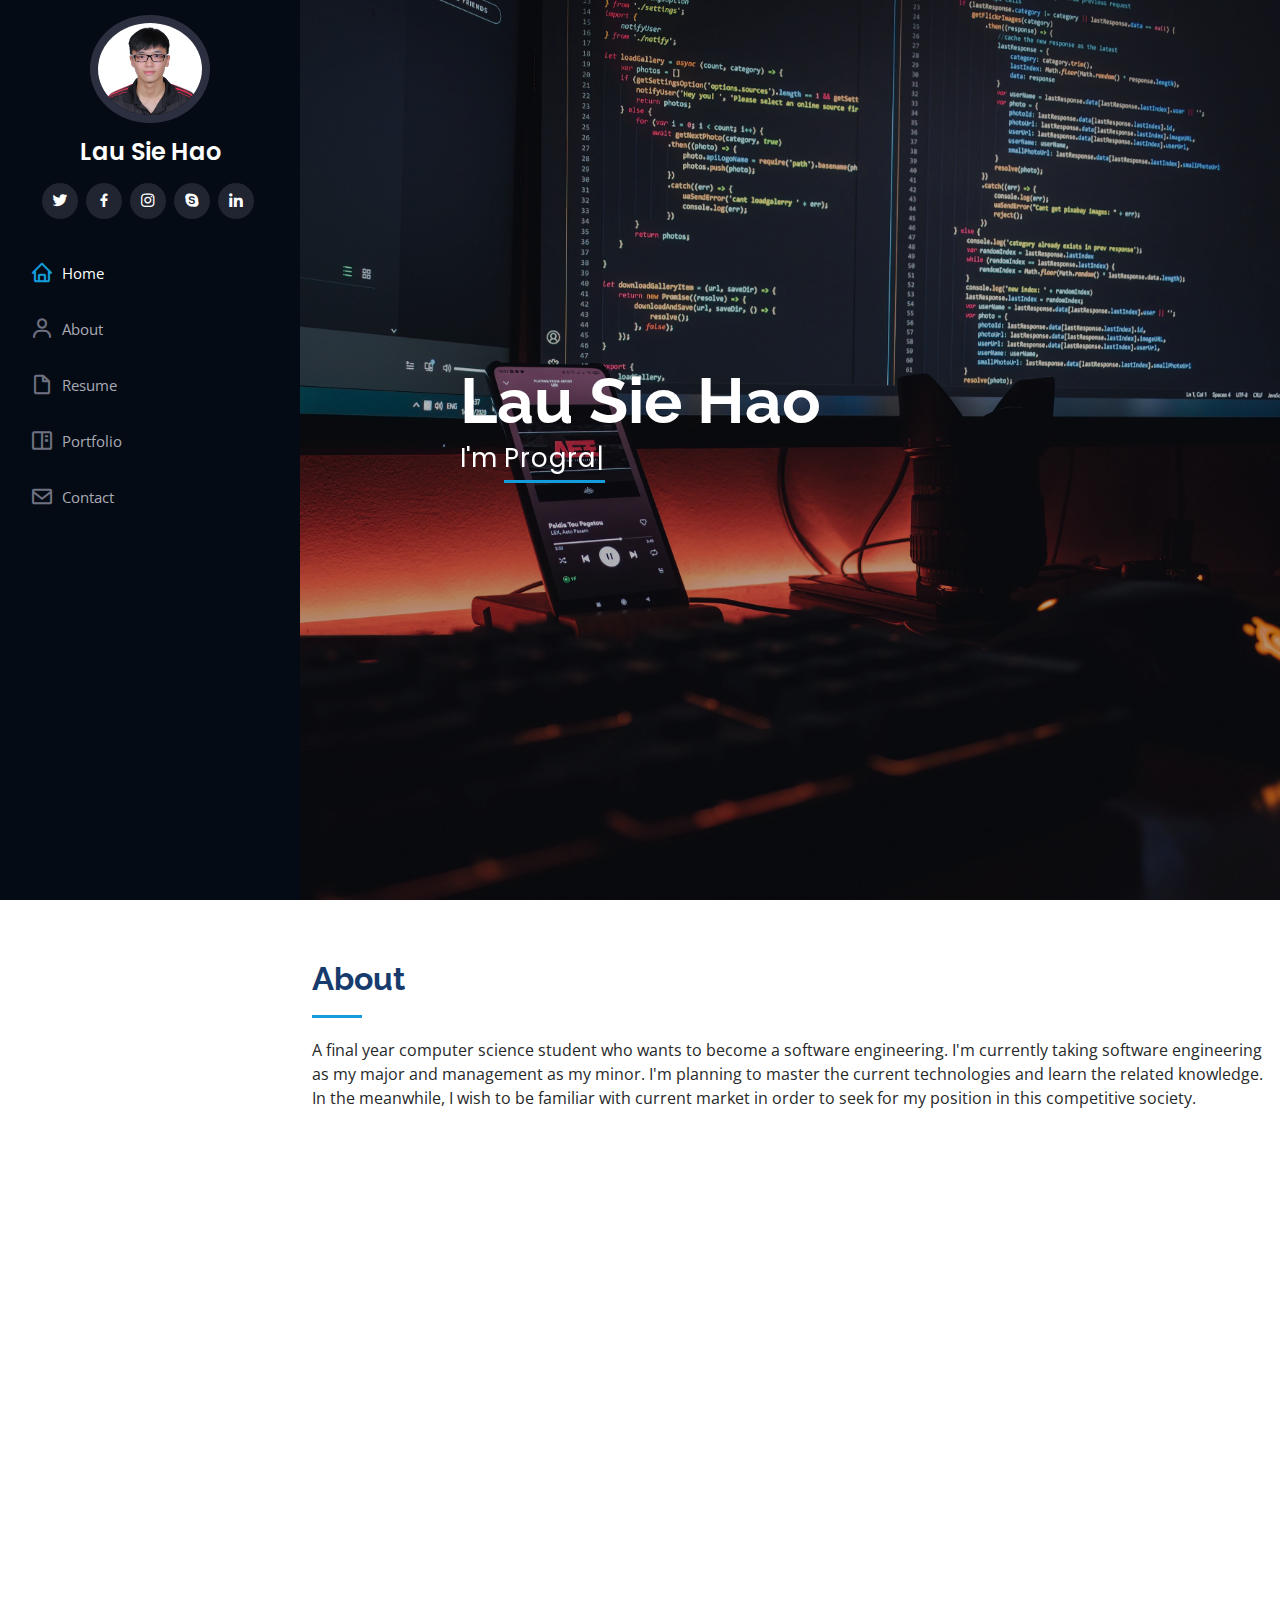
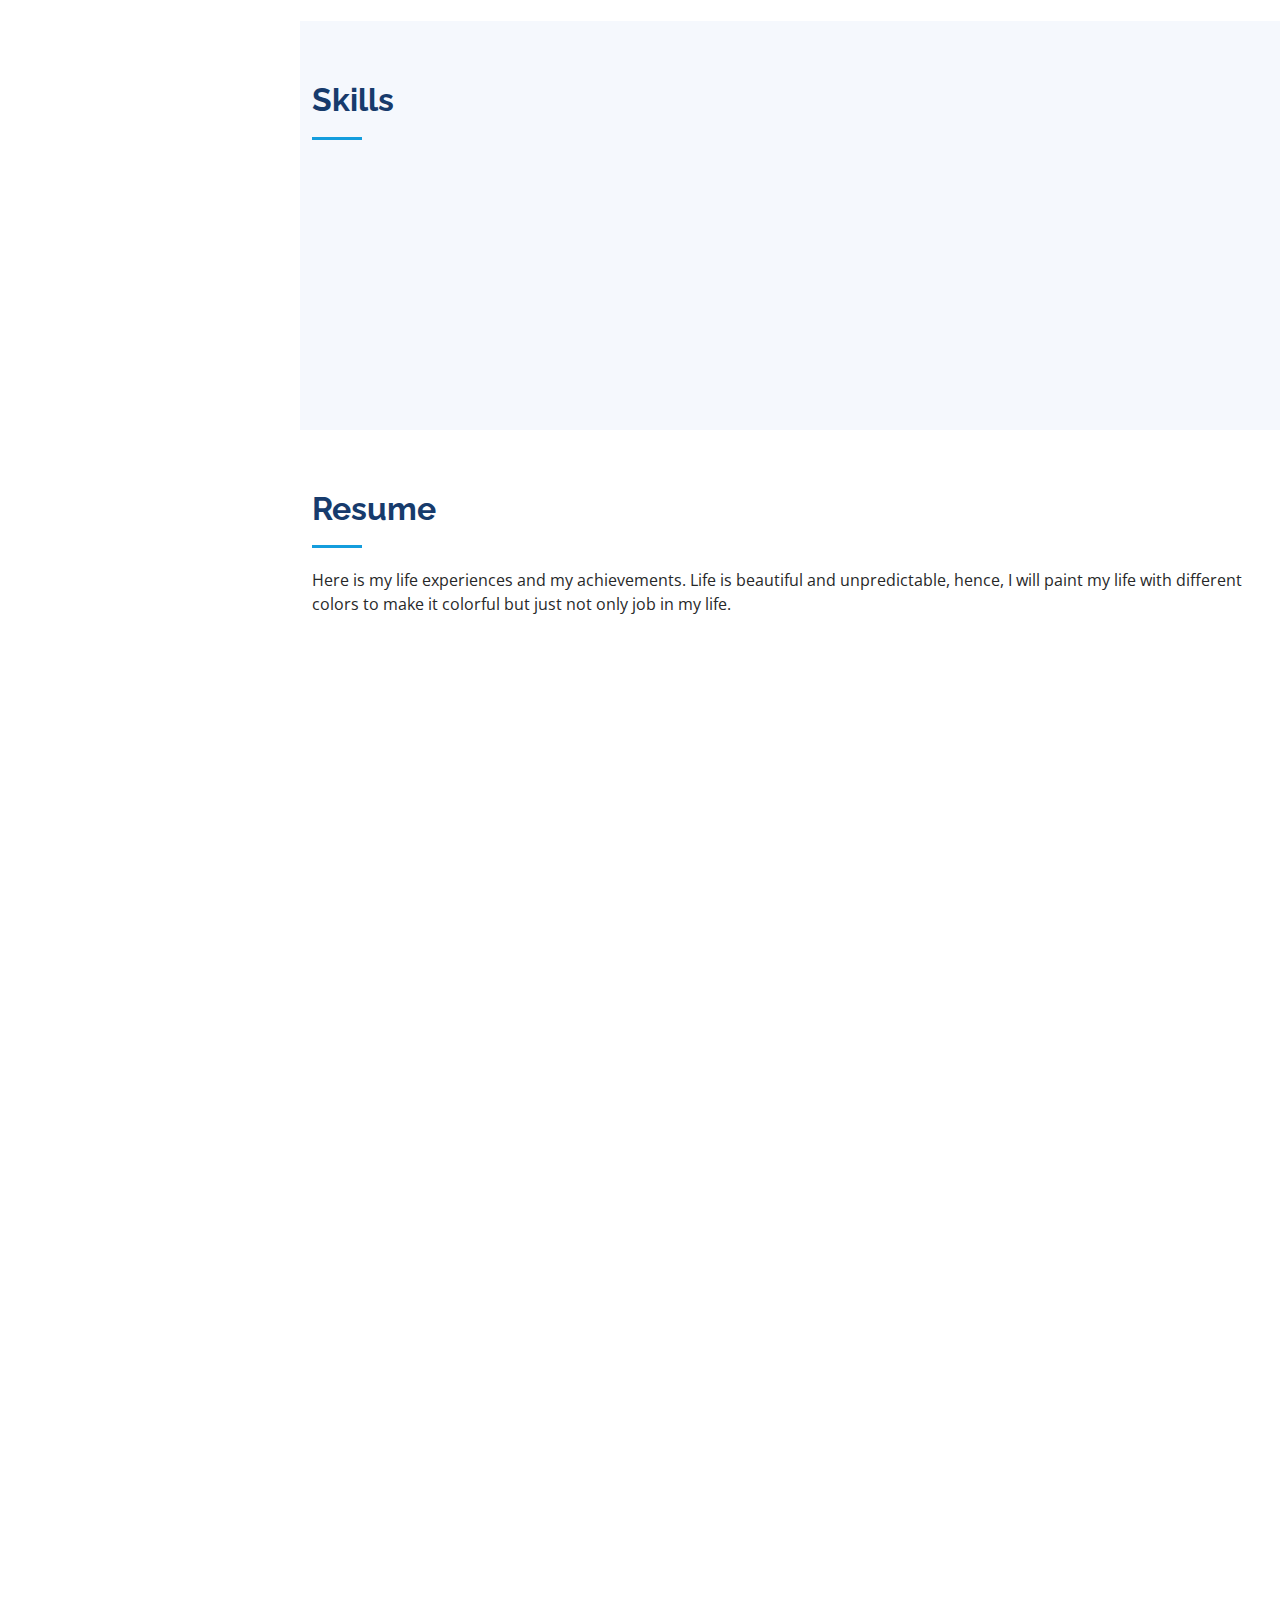
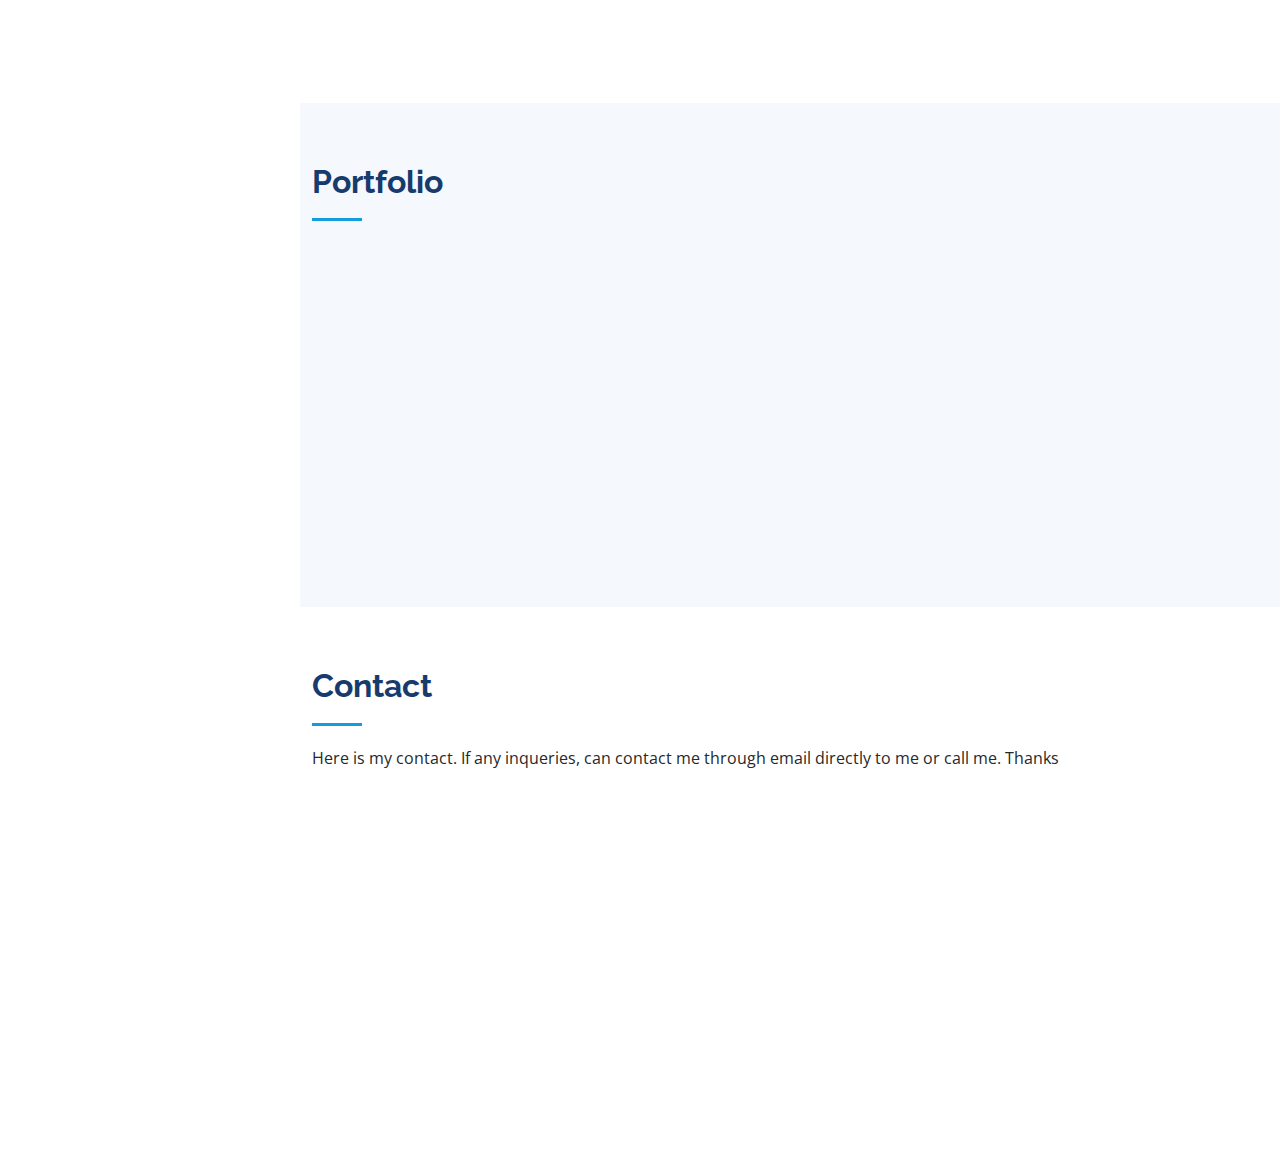
<file: index.html>
<!DOCTYPE html>
<html lang="en">

<head>
  <meta charset="utf-8">
  <meta content="width=device-width, initial-scale=1.0" name="viewport">

  <title>Sie Hao Intoduction</title>
  <meta content="" name="description">
  <meta content="" name="keywords">

  <!-- Favicons -->
  <link href="assets/img/favicon.png" rel="icon">
  <link href="assets/img/apple-touch-icon.png" rel="apple-touch-icon">

  <!-- Google Fonts -->
  <link
    href="https://fonts.googleapis.com/css?family=Open+Sans:300,300i,400,400i,600,600i,700,700i|Raleway:300,300i,400,400i,500,500i,600,600i,700,700i|Poppins:300,300i,400,400i,500,500i,600,600i,700,700i"
    rel="stylesheet">

  <!-- Vendor CSS Files -->
  <link href="assets/vendor/aos/aos.css" rel="stylesheet">
  <link href="assets/vendor/bootstrap/css/bootstrap.min.css" rel="stylesheet">
  <link href="assets/vendor/bootstrap-icons/bootstrap-icons.css" rel="stylesheet">
  <link href="assets/vendor/boxicons/css/boxicons.min.css" rel="stylesheet">
  <link href="assets/vendor/glightbox/css/glightbox.min.css" rel="stylesheet">
  <link href="assets/vendor/swiper/swiper-bundle.min.css" rel="stylesheet">

  <!-- Template Main CSS File -->
  <link href="assets/css/style.css" rel="stylesheet">

  <!-- =======================================================
  * Template Name: iPortfolio - v3.9.1
  * Template URL: https://bootstrapmade.com/iportfolio-bootstrap-portfolio-websites-template/
  * Author: BootstrapMade.com
  * License: https://bootstrapmade.com/license/
  ======================================================== -->
</head>

<body>

  <!-- ======= Mobile nav toggle button ======= -->
  <i class="bi bi-list mobile-nav-toggle d-xl-none"></i>

  <!-- ======= Header ======= -->
  <header id="header">
    <div class="d-flex flex-column">

      <div class="profile">
        <img src="assets/img/profile_pic.JPG" alt="" class="img-fluid rounded-circle">
        <h1 class="text-light"><a href="index.html">Lau Sie Hao</a></h1>
        <div class="social-links mt-3 text-center">
          <a href="#" class="twitter"><i class="bx bxl-twitter"></i></a>
          <a href="#" class="facebook"><i class="bx bxl-facebook"></i></a>
          <a href="#" class="instagram"><i class="bx bxl-instagram"></i></a>
          <a href="#" class="google-plus"><i class="bx bxl-skype"></i></a>
          <a href="#" class="linkedin"><i class="bx bxl-linkedin"></i></a>
        </div>
      </div>

      <nav id="navbar" class="nav-menu navbar">
        <ul>
          <li><a href="#hero" class="nav-link scrollto active"><i class="bx bx-home"></i> <span>Home</span></a></li>
          <li><a href="#about" class="nav-link scrollto"><i class="bx bx-user"></i> <span>About</span></a></li>
          <li><a href="#resume" class="nav-link scrollto"><i class="bx bx-file-blank"></i> <span>Resume</span></a></li>
          <li><a href="#portfolio" class="nav-link scrollto"><i class="bx bx-book-content"></i>
              <span>Portfolio</span></a></li>
          <!-- <li><a href="#services" class="nav-link scrollto"><i class="bx bx-server"></i> <span>Services</span></a></li> -->
          <li><a href="#contact" class="nav-link scrollto"><i class="bx bx-envelope"></i> <span>Contact</span></a></li>
        </ul>
      </nav><!-- .nav-menu -->
    </div>
  </header><!-- End Header -->

  <!-- ======= Hero Section ======= -->
  <section id="hero" class="d-flex flex-column justify-content-center align-items-center">
    <div class="hero-container" data-aos="fade-in">
      <h1>Lau Sie Hao</h1>
      <p>I'm <span class="typed" data-typed-items="Programmer, Developer, Freelancer"></span></p>
    </div>
  </section><!-- End Hero -->

  <main id="main">

    <!-- ======= About Section ======= -->
    <section id="about" class="about">
      <div class="container">

        <div class="section-title">
          <h2>About</h2>
          <p>A final year computer science student who wants to become a software engineering. I'm currently
            taking software engineering as my major and management as my minor. I'm planning to master the
            current technologies and learn the related knowledge. In the meanwhile, I wish to be familiar with
            current market in order to seek for my position in this competitive society.</p>
        </div>

        <div class="row">
          <div class="col-lg-4" data-aos="fade-right">
            <img src="assets/img/IMG_0008.JPG" class="img-fluid" alt="">
          </div>
          <div class="col-lg-8 pt-4 pt-lg-0 content" data-aos="fade-left">
            <h3>Software Engineering &amp; Web Developer.</h3>
            <p class="fst-italic">
              Personal Information
            </p>
            <div class="row">
              <div class="col-lg-6">
                <ul>
                  <li><i class="bi bi-chevron-right"></i> <strong>Birthday:</strong> <span>27 July 1999</span></li>
                  <li><i class="bi bi-chevron-right"></i> <strong>Website:</strong> <span>https://siehao.github.io/</span></li>
                  <li><i class="bi bi-chevron-right"></i> <strong>Phone:</strong> <span>+6011 1083 0727</span></li>
                  <li><i class="bi bi-chevron-right"></i> <strong>City:</strong> <span>Sarawak, Malaysia</span></li>
                </ul>
              </div>
              <div class="col-lg-6">
                <ul>
                  <li><i class="bi bi-chevron-right"></i> <strong>Age:</strong> <span>23</span></li>
                  <li><i class="bi bi-chevron-right"></i> <strong>Year of Study:</strong> <span>4</span></li>
                  <li><i class="bi bi-chevron-right"></i> <strong>Email:</strong>
                    <span>siehao.0727@gmail.com</span></li>
                  <li><i class="bi bi-chevron-right"></i> <strong>Freelance:</strong> <span>Available</span></li>
                </ul>
              </div>
            </div>
            <p>
              I am a Sarawakian and I come from Sibu. Currently, I am an undergratuaded student in University Sains
              Malaysia at Penang. I'm interested
              in volleyball and badminton. I also took part in Taekwondo and achieved black belt second dan.
            </p>
          </div>
        </div>

      </div>
    </section><!-- End About Section -->

    <!-- ======= Facts Section ======= -->
    <!-- <section id="facts" class="facts">
      <div class="container">

        <div class="section-title">
          <h2>Facts</h2>
          <p>Magnam dolores commodi suscipit. Necessitatibus eius consequatur ex aliquid fuga eum quidem. Sit sint consectetur velit. Quisquam quos quisquam cupiditate. Et nemo qui impedit suscipit alias ea. Quia fugiat sit in iste officiis commodi quidem hic quas.</p>
        </div>

        <div class="row no-gutters">

          <div class="col-lg-3 col-md-6 d-md-flex align-items-md-stretch" data-aos="fade-up">
            <div class="count-box">
              <i class="bi bi-emoji-smile"></i>
              <span data-purecounter-start="0" data-purecounter-end="232" data-purecounter-duration="1" class="purecounter"></span>
              <p><strong>Happy Clients</strong> consequuntur quae</p>
            </div>
          </div>

          <div class="col-lg-3 col-md-6 d-md-flex align-items-md-stretch" data-aos="fade-up" data-aos-delay="100">
            <div class="count-box">
              <i class="bi bi-journal-richtext"></i>
              <span data-purecounter-start="0" data-purecounter-end="521" data-purecounter-duration="1" class="purecounter"></span>
              <p><strong>Projects</strong> adipisci atque cum quia aut</p>
            </div>
          </div>

          <div class="col-lg-3 col-md-6 d-md-flex align-items-md-stretch" data-aos="fade-up" data-aos-delay="200">
            <div class="count-box">
              <i class="bi bi-headset"></i>
              <span data-purecounter-start="0" data-purecounter-end="1453" data-purecounter-duration="1" class="purecounter"></span>
              <p><strong>Hours Of Support</strong> aut commodi quaerat</p>
            </div>
          </div>

          <div class="col-lg-3 col-md-6 d-md-flex align-items-md-stretch" data-aos="fade-up" data-aos-delay="300">
            <div class="count-box">
              <i class="bi bi-people"></i>
              <span data-purecounter-start="0" data-purecounter-end="32" data-purecounter-duration="1" class="purecounter"></span>
              <p><strong>Hard Workers</strong> rerum asperiores dolor</p>
            </div>
          </div>

        </div>

      </div>
    </section>End Facts Section -->

    <!-- ======= Skills Section ======= -->
    <section id="skills" class="skills section-bg">
      <div class="container">

        <div class="section-title">
          <h2>Skills</h2>
          <!-- <p>Magnam dolores commodi suscipit. Necessitatibus eius consequatur ex aliquid fuga eum quidem. Sit sint consectetur velit. Quisquam quos quisquam cupiditate. Et nemo qui impedit suscipit alias ea. Quia fugiat sit in iste officiis commodi quidem hic quas.</p> -->
        </div>

        <div class="row skills-content">

          <div class="col-lg-6" data-aos="fade-up">

            <div class="progress">
              <span class="skill">HTML <i class="val">70%</i></span>
              <div class="progress-bar-wrap">
                <div class="progress-bar" role="progressbar" aria-valuenow="70" aria-valuemin="0" aria-valuemax="100">
                </div>
              </div>
            </div>

            <div class="progress">
              <span class="skill">CSS <i class="val">70%</i></span>
              <div class="progress-bar-wrap">
                <div class="progress-bar" role="progressbar" aria-valuenow="70" aria-valuemin="0" aria-valuemax="100">
                </div>
              </div>
            </div>

            <div class="progress">
              <span class="skill">JavaScript <i class="val">70%</i></span>
              <div class="progress-bar-wrap">
                <div class="progress-bar" role="progressbar" aria-valuenow="70" aria-valuemin="0" aria-valuemax="100">
                </div>
              </div>
            </div>

          </div>

          <div class="col-lg-6" data-aos="fade-up" data-aos-delay="100">

            <div class="progress">
              <span class="skill">PHP <i class="val">70%</i></span>
              <div class="progress-bar-wrap">
                <div class="progress-bar" role="progressbar" aria-valuenow="70" aria-valuemin="0" aria-valuemax="100">
                </div>
              </div>
            </div>

            <div class="progress">
              <span class="skill">Laravel <i class="val">70%</i></span>
              <div class="progress-bar-wrap">
                <div class="progress-bar" role="progressbar" aria-valuenow="70" aria-valuemin="0" aria-valuemax="100">
                </div>
              </div>
            </div>

            <div class="progress">
              <span class="skill">C++ <i class="val">70%</i></span>
              <div class="progress-bar-wrap">
                <div class="progress-bar" role="progressbar" aria-valuenow="70" aria-valuemin="0" aria-valuemax="100">
                </div>
              </div>
            </div>

          </div>

        </div>

      </div>
    </section><!-- End Skills Section -->

    <!-- ======= Resume Section ======= -->
    <section id="resume" class="resume">
      <div class="container">

        <div class="section-title">
          <h2>Resume</h2>
          <p>Here is my life experiences and my achievements. Life is beautiful and unpredictable, hence, I will paint
            my life with different colors
            to make it colorful but just not only job in my life.
          </p>
        </div>

        <div class="row">
          <div class="col-lg-6" data-aos="fade-up">
            <h3 class="resume-title">Sumary</h3>
            <div class="resume-item pb-0">
              <h4>Lau Sie Hao</h4>
              <p><em>Focusing on effective time managment, productive development method, and always willing to
                  learn</em></p>
              <ul>
                <li>Sibu, Sarawak</li>
                <li>011 1083 0727</li>
                <li>siehao.0727@gmail.com</li>
              </ul>
            </div>

            <h3 class="resume-title">Education</h3>
            <div class="resume-item">
              <h4>Bachelor of Computer Science (Honours) Programme</h4>
              <h5>2019 - Present</h5>
              <p><em>University of Science Malaysia(USM)/Penang, Malaysia</em></p>
              <p><em>Current CGPA: 3.67</em></p>
            </div>
            <div class="resume-item">
              <h4>Malaysian Higher School Certificate(STPM)</h4>
              <h5>2017 - 2018</h5>
              <p><em>SMK Chung Hua</em></p>
              <p><em>Science Stream , CGPA : 3.67</em></p>
            </div>
            <div class="resume-item">
              <h4>Malaysian Certificate of Education(SPM)</h4>
              <h5>2012 - 2016</h5>
              <p><em>SMK Lanang</em></p>
              <p><em>Results: 2A+, 2A, 2A-, 4B+</em></p>
            </div>
            <h3 class="resume-title">Certificate</h3>
            <div class="resume-item">
              <h4>Taekwondo Black Belt</h4>
              <p><em>second dan</em></p>
            </div>
          </div>
          <div class="col-lg-6" data-aos="fade-up" data-aos-delay="100">
            <h3 class="resume-title">Work Experience</h3>
            <div class="resume-item">
              <h4>Promoter</h4>
              <h5>02/2018 - 04/2019</h5>
              <p><em>Vivo Communication Technology Co.</em></p>
              <ul>
                <li>Promoted Vivo smartphones to customers</li>
                <li>Communicated with customers and analysis their requirements</li>
              </ul>
            </div>
            <h3 class="resume-title">Academic Achievements</h3>
            <div class="resume-item">
              <h4>Kangaroo Math Competition 2018</h4>
              <p><em>Achievement : Silver Medal (Student)</em></p>
            </div>
            <div class="resume-item">
              <h4>Huawei HCIA Routing and Switching</h4>
              <h5>08/2021 - 08/2024</h5>
              <p><em>Course of Network Data Communication</em></p>
            </div>
            <div class="resume-item">
              <h4>Dean's List Award Recipients Sem II (2019)</h4>
              <p><em>GPA:3.65</em></p>
            </div>
            <div class="resume-item">
              <h4>Dean's List Award Recipients Sem I (2020)</h4>
              <p><em>GPA:3.63</em></p>
            </div>
            <div class="resume-item">
              <h4>Dean's List Award Recipients Sem II (2020)</h4>
              <p><em>GPA:3.83</em></p>
            </div>
            <div class="resume-item">
              <h4>Dean's List Award Recipients Sem I (2021)</h4>
              <p><em>GPA:3.73</em></p>
            </div>
            <div class="resume-item">
              <h4>Dean's List Award Recipients Sem I (2022)</h4>
              <p><em>GPA:3.67</em></p>
            </div>
          </div>
        </div>

      </div>
    </section><!-- End Resume Section -->

    <!-- ======= Portfolio Section ======= -->
    <section id="portfolio" class="portfolio section-bg">
      <div class="container">

        <div class="section-title">
          <h2>Portfolio</h2>
          <!-- <p>Magnam dolores commodi suscipit. Necessitatibus eius consequatur ex aliquid fuga eum quidem. Sit sint consectetur velit. Quisquam quos quisquam cupiditate. Et nemo qui impedit suscipit alias ea. Quia fugiat sit in iste officiis commodi quidem hic quas.</p> -->
        </div>

        <div class="row" data-aos="fade-up">
          <div class="col-lg-12 d-flex justify-content-center">
            <ul id="portfolio-flters">
              <li data-filter="*" class="filter-active">All</li>
              <!-- <li data-filter=".filter-app">App</li>
              <li data-filter=".filter-card">Card</li>
              <li data-filter=".filter-web">Web</li> -->
            </ul>
          </div>
        </div>

        <div class="row portfolio-container" data-aos="fade-up" data-aos-delay="100">

          <div class="col-lg-4 col-md-6 portfolio-item filter-app">
            <div class="portfolio-wrap">
              <img src="assets/img/portfolio/2022-11-25 (1).png" class="img-fluid" alt="">
              <div class="portfolio-links">
                <a href="assets/img/portfolio/2022-11-25 (1).png" data-gallery="portfolioGallery"
                  class="portfolio-lightbox" title="App 1"><i class="bx bx-plus"></i></a>
                <a href="portfolio-details.html" title="More Details"><i class="bx bx-link"></i></a>
              </div>
            </div>
          </div>

          <div class="col-lg-4 col-md-6 portfolio-item filter-web">
            <div class="portfolio-wrap">
              <img src="assets/img/portfolio/2022-08-08 (3).png" class="img-fluid" alt="">
              <div class="portfolio-links">
                <a href="assets/img/portfolio/2022-08-08 (3).png" data-gallery="portfolioGallery"
                  class="portfolio-lightbox" title="Web 3"><i class="bx bx-plus"></i></a>
                <a href="portfolio-details2.html" title="More Details"><i class="bx bx-link"></i></a>
              </div>
            </div>
          </div>

          <div class="col-lg-4 col-md-6 portfolio-item filter-app">
            <div class="portfolio-wrap">
              <img src="assets/img/portfolio/2022-11-25 (4).png" class="img-fluid" alt="">
              <div class="portfolio-links">
                <a href="assets/img/portfolio/2022-11-25 (4).png" data-gallery="portfolioGallery"
                  class="portfolio-lightbox" title="App 2"><i class="bx bx-plus"></i></a>
                <a href="portfolio-details3.html" title="More Details"><i class="bx bx-link"></i></a>
              </div>
            </div>
          </div>

          <!-- <div class="col-lg-4 col-md-6 portfolio-item filter-card">
            <div class="portfolio-wrap">
              <img src="assets/img/portfolio/portfolio-4.jpg" class="img-fluid" alt="">
              <div class="portfolio-links">
                <a href="assets/img/portfolio/portfolio-4.jpg" data-gallery="portfolioGallery" class="portfolio-lightbox" title="Card 2"><i class="bx bx-plus"></i></a>
                <a href="portfolio-details.html" title="More Details"><i class="bx bx-link"></i></a>
              </div>
            </div>
          </div>

          <div class="col-lg-4 col-md-6 portfolio-item filter-web">
            <div class="portfolio-wrap">
              <img src="assets/img/portfolio/portfolio-5.jpg" class="img-fluid" alt="">
              <div class="portfolio-links">
                <a href="assets/img/portfolio/portfolio-5.jpg" data-gallery="portfolioGallery" class="portfolio-lightbox" title="Web 2"><i class="bx bx-plus"></i></a>
                <a href="portfolio-details.html" title="More Details"><i class="bx bx-link"></i></a>
              </div>
            </div>
          </div>

          <div class="col-lg-4 col-md-6 portfolio-item filter-app">
            <div class="portfolio-wrap">
              <img src="assets/img/portfolio/portfolio-6.jpg" class="img-fluid" alt="">
              <div class="portfolio-links">
                <a href="assets/img/portfolio/portfolio-6.jpg" data-gallery="portfolioGallery" class="portfolio-lightbox" title="App 3"><i class="bx bx-plus"></i></a>
                <a href="portfolio-details.html" title="More Details"><i class="bx bx-link"></i></a>
              </div>
            </div>
          </div>

          <div class="col-lg-4 col-md-6 portfolio-item filter-card">
            <div class="portfolio-wrap">
              <img src="assets/img/portfolio/portfolio-7.jpg" class="img-fluid" alt="">
              <div class="portfolio-links">
                <a href="assets/img/portfolio/portfolio-7.jpg" data-gallery="portfolioGallery" class="portfolio-lightbox" title="Card 1"><i class="bx bx-plus"></i></a>
                <a href="portfolio-details.html" title="More Details"><i class="bx bx-link"></i></a>
              </div>
            </div>
          </div>

          <div class="col-lg-4 col-md-6 portfolio-item filter-card">
            <div class="portfolio-wrap">
              <img src="assets/img/portfolio/portfolio-8.jpg" class="img-fluid" alt="">
              <div class="portfolio-links">
                <a href="assets/img/portfolio/portfolio-8.jpg" data-gallery="portfolioGallery" class="portfolio-lightbox" title="Card 3"><i class="bx bx-plus"></i></a>
                <a href="portfolio-details.html" title="More Details"><i class="bx bx-link"></i></a>
              </div>
            </div>
          </div>

          <div class="col-lg-4 col-md-6 portfolio-item filter-web">
            <div class="portfolio-wrap">
              <img src="assets/img/portfolio/portfolio-9.jpg" class="img-fluid" alt="">
              <div class="portfolio-links">
                <a href="assets/img/portfolio/portfolio-9.jpg" data-gallery="portfolioGallery" class="portfolio-lightbox" title="Web 3"><i class="bx bx-plus"></i></a>
                <a href="portfolio-details.html" title="More Details"><i class="bx bx-link"></i></a>
              </div>
            </div>
          </div> -->

        </div>

      </div>
    </section><!-- End Portfolio Section -->

    <!-- ======= Services Section ======= -->
    <!-- <section id="services" class="services">
      <div class="container">

        <div class="section-title">
          <h2>Services</h2>
          <p>Magnam dolores commodi suscipit. Necessitatibus eius consequatur ex aliquid fuga eum quidem. Sit sint consectetur velit. Quisquam quos quisquam cupiditate. Et nemo qui impedit suscipit alias ea. Quia fugiat sit in iste officiis commodi quidem hic quas.</p>
        </div>

        <div class="row">
          <div class="col-lg-4 col-md-6 icon-box" data-aos="fade-up">
            <div class="icon"><i class="bi bi-briefcase"></i></div>
            <h4 class="title"><a href="">Lorem Ipsum</a></h4>
            <p class="description">Voluptatum deleniti atque corrupti quos dolores et quas molestias excepturi sint occaecati cupiditate non provident</p>
          </div>
          <div class="col-lg-4 col-md-6 icon-box" data-aos="fade-up" data-aos-delay="100">
            <div class="icon"><i class="bi bi-card-checklist"></i></div>
            <h4 class="title"><a href="">Dolor Sitema</a></h4>
            <p class="description">Minim veniam, quis nostrud exercitation ullamco laboris nisi ut aliquip ex ea commodo consequat tarad limino ata</p>
          </div>
          <div class="col-lg-4 col-md-6 icon-box" data-aos="fade-up" data-aos-delay="200">
            <div class="icon"><i class="bi bi-bar-chart"></i></div>
            <h4 class="title"><a href="">Sed ut perspiciatis</a></h4>
            <p class="description">Duis aute irure dolor in reprehenderit in voluptate velit esse cillum dolore eu fugiat nulla pariatur</p>
          </div>
          <div class="col-lg-4 col-md-6 icon-box" data-aos="fade-up" data-aos-delay="300">
            <div class="icon"><i class="bi bi-binoculars"></i></div>
            <h4 class="title"><a href="">Magni Dolores</a></h4>
            <p class="description">Excepteur sint occaecat cupidatat non proident, sunt in culpa qui officia deserunt mollit anim id est laborum</p>
          </div>
          <div class="col-lg-4 col-md-6 icon-box" data-aos="fade-up" data-aos-delay="400">
            <div class="icon"><i class="bi bi-brightness-high"></i></div>
            <h4 class="title"><a href="">Nemo Enim</a></h4>
            <p class="description">At vero eos et accusamus et iusto odio dignissimos ducimus qui blanditiis praesentium voluptatum deleniti atque</p>
          </div>
          <div class="col-lg-4 col-md-6 icon-box" data-aos="fade-up" data-aos-delay="500">
            <div class="icon"><i class="bi bi-calendar4-week"></i></div>
            <h4 class="title"><a href="">Eiusmod Tempor</a></h4>
            <p class="description">Et harum quidem rerum facilis est et expedita distinctio. Nam libero tempore, cum soluta nobis est eligendi</p>
          </div>
        </div>

      </div>
    </section> -->
    <!-- End Services Section -->

    <!-- ======= Testimonials Section ======= -->
    <!-- <section id="testimonials" class="testimonials section-bg">
      <div class="container">

        <div class="section-title">
          <h2>Testimonials</h2>
          <p>Magnam dolores commodi suscipit. Necessitatibus eius consequatur ex aliquid fuga eum quidem. Sit sint consectetur velit. Quisquam quos quisquam cupiditate. Et nemo qui impedit suscipit alias ea. Quia fugiat sit in iste officiis commodi quidem hic quas.</p>
        </div>

        <div class="testimonials-slider swiper" data-aos="fade-up" data-aos-delay="100">
          <div class="swiper-wrapper">

            <div class="swiper-slide">
              <div class="testimonial-item" data-aos="fade-up">
                <p>
                  <i class="bx bxs-quote-alt-left quote-icon-left"></i>
                  Proin iaculis purus consequat sem cure digni ssim donec porttitora entum suscipit rhoncus. Accusantium quam, ultricies eget id, aliquam eget nibh et. Maecen aliquam, risus at semper.
                  <i class="bx bxs-quote-alt-right quote-icon-right"></i>
                </p>
                <img src="assets/img/testimonials/testimonials-1.jpg" class="testimonial-img" alt="">
                <h3>Saul Goodman</h3>
                <h4>Ceo &amp; Founder</h4>
              </div>
            </div>
            <!-- End testimonial item -->

    <!-- <div class="swiper-slide">
              <div class="testimonial-item" data-aos="fade-up" data-aos-delay="100">
                <p>
                  <i class="bx bxs-quote-alt-left quote-icon-left"></i>
                  Export tempor illum tamen malis malis eram quae irure esse labore quem cillum quid cillum eram malis quorum velit fore eram velit sunt aliqua noster fugiat irure amet legam anim culpa.
                  <i class="bx bxs-quote-alt-right quote-icon-right"></i>
                </p>
                <img src="assets/img/testimonials/testimonials-2.jpg" class="testimonial-img" alt="">
                <h3>Sara Wilsson</h3>
                <h4>Designer</h4>
              </div>
            </div> -->
    <!-- End testimonial item -->

    <!-- <div class="swiper-slide">
              <div class="testimonial-item" data-aos="fade-up" data-aos-delay="200">
                <p>
                  <i class="bx bxs-quote-alt-left quote-icon-left"></i>
                  Enim nisi quem export duis labore cillum quae magna enim sint quorum nulla quem veniam duis minim tempor labore quem eram duis noster aute amet eram fore quis sint minim.
                  <i class="bx bxs-quote-alt-right quote-icon-right"></i>
                </p>
                <img src="assets/img/testimonials/testimonials-3.jpg" class="testimonial-img" alt="">
                <h3>Jena Karlis</h3>
                <h4>Store Owner</h4>
              </div>
            </div> -->
    <!-- End testimonial item -->

    <!-- <div class="swiper-slide">
              <div class="testimonial-item" data-aos="fade-up" data-aos-delay="300">
                <p>
                  <i class="bx bxs-quote-alt-left quote-icon-left"></i>
                  Fugiat enim eram quae cillum dolore dolor amet nulla culpa multos export minim fugiat minim velit minim dolor enim duis veniam ipsum anim magna sunt elit fore quem dolore labore illum veniam.
                  <i class="bx bxs-quote-alt-right quote-icon-right"></i>
                </p>
                <img src="assets/img/testimonials/testimonials-4.jpg" class="testimonial-img" alt="">
                <h3>Matt Brandon</h3>
                <h4>Freelancer</h4>
              </div>
            </div> -->
    <!-- End testimonial item -->

    <!-- <div class="swiper-slide">
              <div class="testimonial-item" data-aos="fade-up" data-aos-delay="400">
                <p>
                  <i class="bx bxs-quote-alt-left quote-icon-left"></i>
                  Quis quorum aliqua sint quem legam fore sunt eram irure aliqua veniam tempor noster veniam enim culpa labore duis sunt culpa nulla illum cillum fugiat legam esse veniam culpa fore nisi cillum quid.
                  <i class="bx bxs-quote-alt-right quote-icon-right"></i>
                </p>
                <img src="assets/img/testimonials/testimonials-5.jpg" class="testimonial-img" alt="">
                <h3>John Larson</h3>
                <h4>Entrepreneur</h4>
              </div>
            </div> -->
    <!-- End testimonial item -->

    <!-- </div>
          <div class="swiper-pagination"></div>
        </div>

      </div>
    </section> -->
    <!-- End Testimonials Section -->

    <!-- ======= Contact Section ======= -->
    <section id="contact" class="contact">
      <div class="container">

        <div class="section-title">
          <h2>Contact</h2>
          <p>Here is my contact. If any inqueries, can contact me through email directly
            to me or call me. Thanks</p>
        </div>

        <div class="row" data-aos="fade-in">

          <div class="col-lg-5 d-flex align-items-stretch">
            <div class="info">
              <!-- <div class="address">
                <i class="bi bi-geo-alt"></i>
                <h4>Location:</h4>
                <p>A108 Adam Street, New York, NY 535022</p>
              </div> -->

              <div class="email">
                <i class="bi bi-envelope"></i>
                <h4>Email:</h4>
                <p>siehao.0727@gmail.com</p>
              </div>

              <div class="phone">
                <i class="bi bi-phone"></i>
                <h4>Call:</h4>
                <p>011 1083 0727</p>
              </div>

              <!-- <iframe src="https://www.google.com/maps/embed?pb=!1m14!1m8!1m3!1d12097.433213460943!2d-74.0062269!3d40.7101282!3m2!1i1024!2i768!4f13.1!3m3!1m2!1s0x0%3A0xb89d1fe6bc499443!2sDowntown+Conference+Center!5e0!3m2!1smk!2sbg!4v1539943755621" frameborder="0" style="border:0; width: 100%; height: 290px;" allowfullscreen></iframe> -->
            </div>

          </div>

          <!-- <div class="col-lg-7 mt-5 mt-lg-0 d-flex align-items-stretch">
            <form action="forms/contact.php" method="post" role="form" class="php-email-form">
              <div class="row">
                <div class="form-group col-md-6">
                  <label for="name">Your Name</label>
                  <input type="text" name="name" class="form-control" id="name" required>
                </div>
                <div class="form-group col-md-6">
                  <label for="name">Your Email</label>
                  <input type="email" class="form-control" name="email" id="email" required>
                </div>
              </div>
              <div class="form-group">
                <label for="name">Subject</label>
                <input type="text" class="form-control" name="subject" id="subject" required>
              </div>
              <div class="form-group">
                <label for="name">Message</label>
                <textarea class="form-control" name="message" rows="10" required></textarea>
              </div>
              <div class="my-3">
                <div class="loading">Loading</div>
                <div class="error-message"></div>
                <div class="sent-message">Your message has been sent. Thank you!</div>
              </div>
              <div class="text-center"><button type="submit">Send Message</button></div>
            </form>
          </div> -->

        </div>

      </div>
    </section><!-- End Contact Section -->

  </main><!-- End #main -->

  <!-- ======= Footer ======= -->
  <footer id="footer">
    <div class="container">
      <!-- <div class="copyright">
        &copy; Copyright <strong><span>iPortfolio</span></strong>
      </div> -->
      <div class="credits">
        <!-- All the links in the footer should remain intact. -->
        <!-- You can delete the links only if you purchased the pro version. -->
        <!-- Licensing information: https://bootstrapmade.com/license/ -->
        <!-- Purchase the pro version with working PHP/AJAX contact form: https://bootstrapmade.com/iportfolio-bootstrap-portfolio-websites-template/ -->
        <!-- Designed by <a href="https://bootstrapmade.com/">BootstrapMade</a> -->
      </div>
    </div>
  </footer><!-- End  Footer -->

  <a href="#" class="back-to-top d-flex align-items-center justify-content-center"><i
      class="bi bi-arrow-up-short"></i></a>

  <!-- Vendor JS Files -->
  <script src="assets/vendor/purecounter/purecounter_vanilla.js"></script>
  <script src="assets/vendor/aos/aos.js"></script>
  <script src="assets/vendor/bootstrap/js/bootstrap.bundle.min.js"></script>
  <script src="assets/vendor/glightbox/js/glightbox.min.js"></script>
  <script src="assets/vendor/isotope-layout/isotope.pkgd.min.js"></script>
  <script src="assets/vendor/swiper/swiper-bundle.min.js"></script>
  <script src="assets/vendor/typed.js/typed.min.js"></script>
  <script src="assets/vendor/waypoints/noframework.waypoints.js"></script>
  <script src="assets/vendor/php-email-form/validate.js"></script>

  <!-- Template Main JS File -->
  <script src="assets/js/main.js"></script>

</body>

</html>
</file>
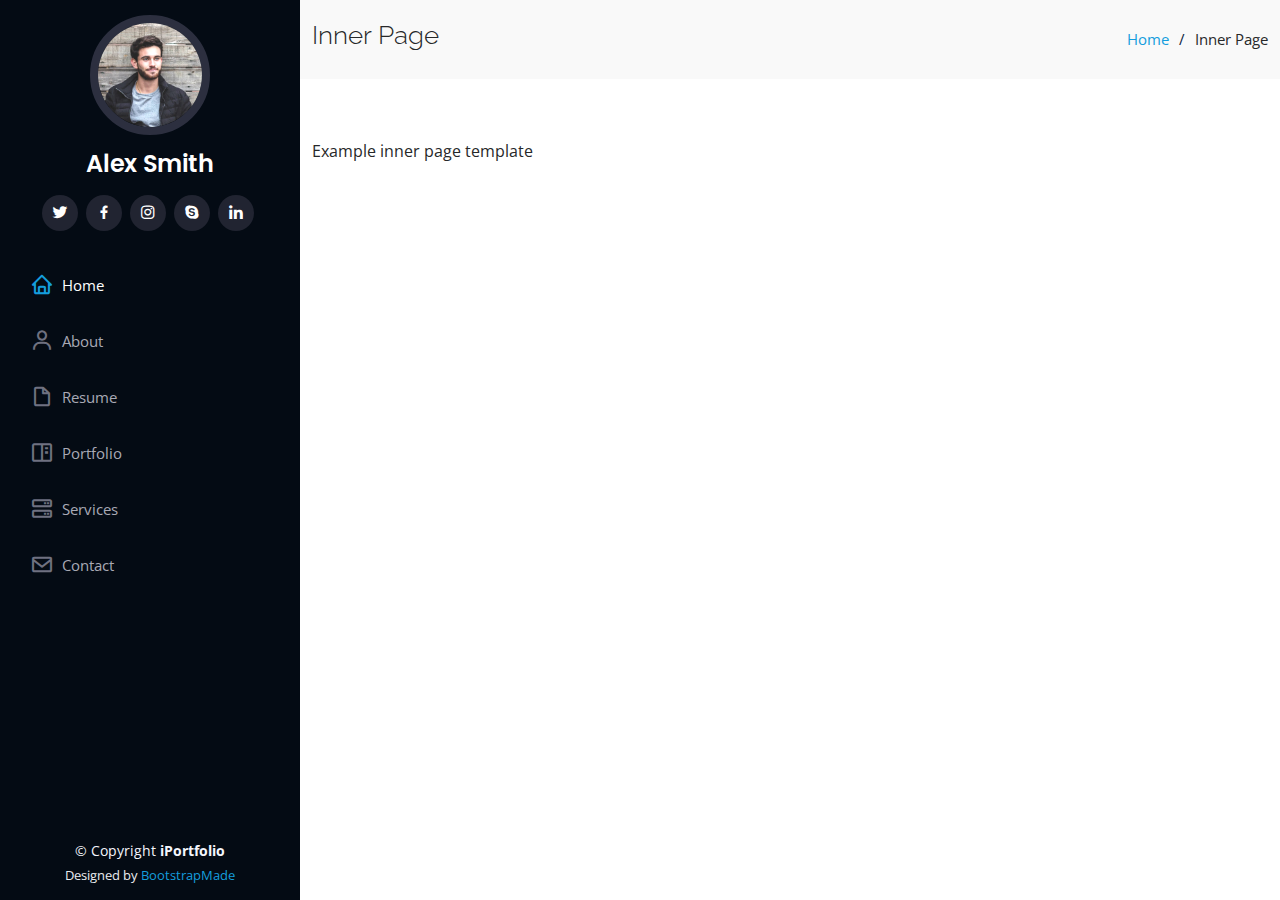
<file: inner-page.html>
<!DOCTYPE html>
<html lang="en">

<head>
  <meta charset="utf-8">
  <meta content="width=device-width, initial-scale=1.0" name="viewport">

  <title>Inner Page - iPortfolio Bootstrap Template</title>
  <meta content="" name="description">
  <meta content="" name="keywords">

  <!-- Favicons -->
  <link href="assets/img/favicon.png" rel="icon">
  <link href="assets/img/apple-touch-icon.png" rel="apple-touch-icon">

  <!-- Google Fonts -->
  <link href="https://fonts.googleapis.com/css?family=Open+Sans:300,300i,400,400i,600,600i,700,700i|Raleway:300,300i,400,400i,500,500i,600,600i,700,700i|Poppins:300,300i,400,400i,500,500i,600,600i,700,700i" rel="stylesheet">

  <!-- Vendor CSS Files -->
  <link href="assets/vendor/aos/aos.css" rel="stylesheet">
  <link href="assets/vendor/bootstrap/css/bootstrap.min.css" rel="stylesheet">
  <link href="assets/vendor/bootstrap-icons/bootstrap-icons.css" rel="stylesheet">
  <link href="assets/vendor/boxicons/css/boxicons.min.css" rel="stylesheet">
  <link href="assets/vendor/glightbox/css/glightbox.min.css" rel="stylesheet">
  <link href="assets/vendor/swiper/swiper-bundle.min.css" rel="stylesheet">

  <!-- Template Main CSS File -->
  <link href="assets/css/style.css" rel="stylesheet">

  <!-- =======================================================
  * Template Name: iPortfolio - v3.9.1
  * Template URL: https://bootstrapmade.com/iportfolio-bootstrap-portfolio-websites-template/
  * Author: BootstrapMade.com
  * License: https://bootstrapmade.com/license/
  ======================================================== -->
</head>

<body>

  <!-- ======= Mobile nav toggle button ======= -->
  <i class="bi bi-list mobile-nav-toggle d-xl-none"></i>

  <!-- ======= Header ======= -->
  <header id="header">
    <div class="d-flex flex-column">

      <div class="profile">
        <img src="assets/img/profile-img.jpg" alt="" class="img-fluid rounded-circle">
        <h1 class="text-light"><a href="index.html">Alex Smith</a></h1>
        <div class="social-links mt-3 text-center">
          <a href="#" class="twitter"><i class="bx bxl-twitter"></i></a>
          <a href="#" class="facebook"><i class="bx bxl-facebook"></i></a>
          <a href="#" class="instagram"><i class="bx bxl-instagram"></i></a>
          <a href="#" class="google-plus"><i class="bx bxl-skype"></i></a>
          <a href="#" class="linkedin"><i class="bx bxl-linkedin"></i></a>
        </div>
      </div>

      <nav id="navbar" class="nav-menu navbar">
        <ul>
          <li><a href="#hero" class="nav-link scrollto active"><i class="bx bx-home"></i> <span>Home</span></a></li>
          <li><a href="#about" class="nav-link scrollto"><i class="bx bx-user"></i> <span>About</span></a></li>
          <li><a href="#resume" class="nav-link scrollto"><i class="bx bx-file-blank"></i> <span>Resume</span></a></li>
          <li><a href="#portfolio" class="nav-link scrollto"><i class="bx bx-book-content"></i> <span>Portfolio</span></a></li>
          <li><a href="#services" class="nav-link scrollto"><i class="bx bx-server"></i> <span>Services</span></a></li>
          <li><a href="#contact" class="nav-link scrollto"><i class="bx bx-envelope"></i> <span>Contact</span></a></li>
        </ul>
      </nav><!-- .nav-menu -->
    </div>
  </header><!-- End Header -->

  <main id="main">

    <!-- ======= Breadcrumbs ======= -->
    <section class="breadcrumbs">
      <div class="container">

        <div class="d-flex justify-content-between align-items-center">
          <h2>Inner Page</h2>
          <ol>
            <li><a href="index.html">Home</a></li>
            <li>Inner Page</li>
          </ol>
        </div>

      </div>
    </section><!-- End Breadcrumbs -->

    <section class="inner-page">
      <div class="container">
        <p>
          Example inner page template
        </p>
      </div>
    </section>

  </main><!-- End #main -->

  <!-- ======= Footer ======= -->
  <footer id="footer">
    <div class="container">
      <div class="copyright">
        &copy; Copyright <strong><span>iPortfolio</span></strong>
      </div>
      <div class="credits">
        <!-- All the links in the footer should remain intact. -->
        <!-- You can delete the links only if you purchased the pro version. -->
        <!-- Licensing information: https://bootstrapmade.com/license/ -->
        <!-- Purchase the pro version with working PHP/AJAX contact form: https://bootstrapmade.com/iportfolio-bootstrap-portfolio-websites-template/ -->
        Designed by <a href="https://bootstrapmade.com/">BootstrapMade</a>
      </div>
    </div>
  </footer><!-- End  Footer -->

  <a href="#" class="back-to-top d-flex align-items-center justify-content-center"><i class="bi bi-arrow-up-short"></i></a>

  <!-- Vendor JS Files -->
  <script src="assets/vendor/purecounter/purecounter_vanilla.js"></script>
  <script src="assets/vendor/aos/aos.js"></script>
  <script src="assets/vendor/bootstrap/js/bootstrap.bundle.min.js"></script>
  <script src="assets/vendor/glightbox/js/glightbox.min.js"></script>
  <script src="assets/vendor/isotope-layout/isotope.pkgd.min.js"></script>
  <script src="assets/vendor/swiper/swiper-bundle.min.js"></script>
  <script src="assets/vendor/typed.js/typed.min.js"></script>
  <script src="assets/vendor/waypoints/noframework.waypoints.js"></script>
  <script src="assets/vendor/php-email-form/validate.js"></script>

  <!-- Template Main JS File -->
  <script src="assets/js/main.js"></script>

</body>

</html>
</file>
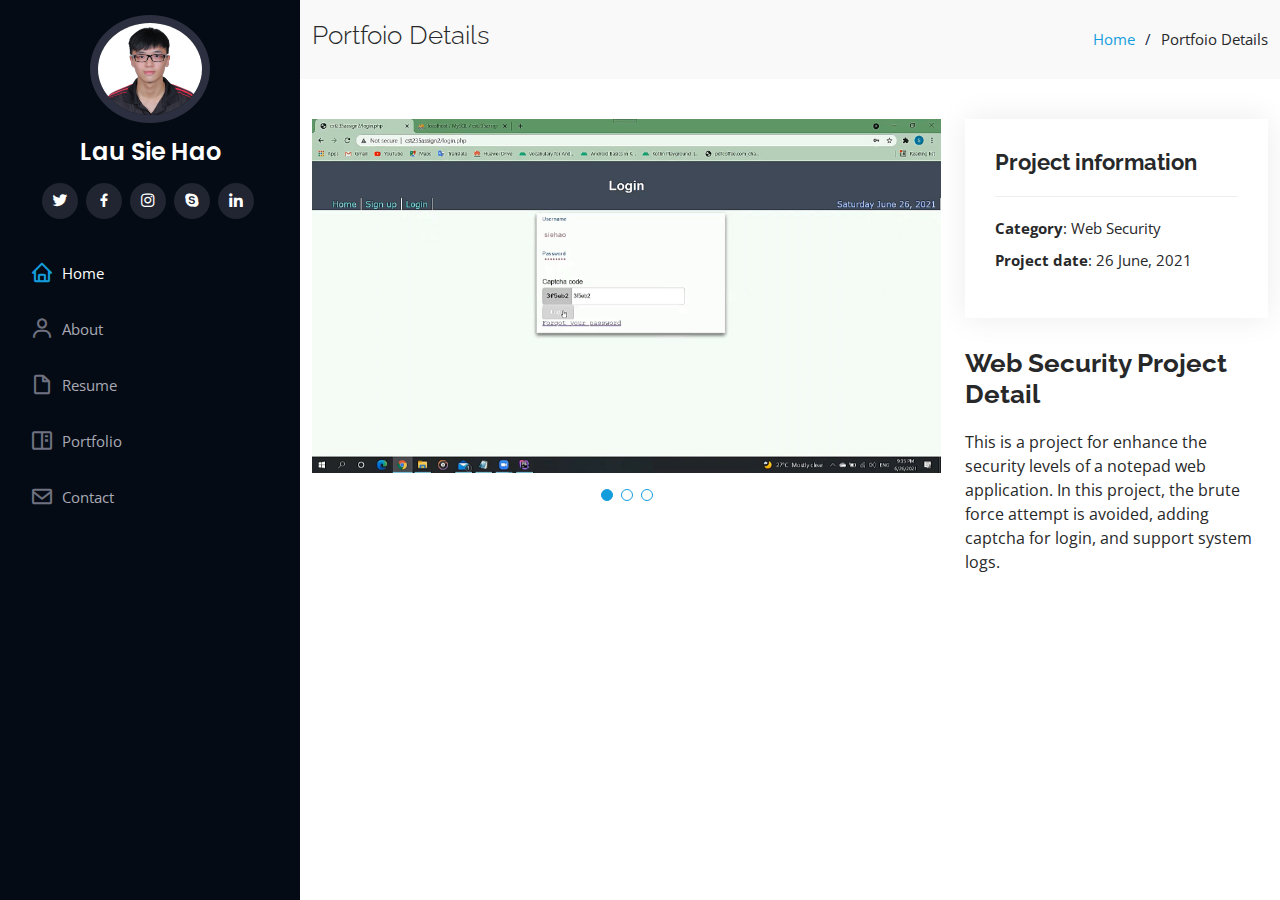
<file: portfolio-details.html>
<!DOCTYPE html>
<html lang="en">

<head>
  <meta charset="utf-8">
  <meta content="width=device-width, initial-scale=1.0" name="viewport">

  <title>Portfolio Details - iPortfolio Bootstrap Template</title>
  <meta content="" name="description">
  <meta content="" name="keywords">

  <!-- Favicons -->
  <link href="assets/img/favicon.png" rel="icon">
  <link href="assets/img/apple-touch-icon.png" rel="apple-touch-icon">

  <!-- Google Fonts -->
  <link href="https://fonts.googleapis.com/css?family=Open+Sans:300,300i,400,400i,600,600i,700,700i|Raleway:300,300i,400,400i,500,500i,600,600i,700,700i|Poppins:300,300i,400,400i,500,500i,600,600i,700,700i" rel="stylesheet">

  <!-- Vendor CSS Files -->
  <link href="assets/vendor/aos/aos.css" rel="stylesheet">
  <link href="assets/vendor/bootstrap/css/bootstrap.min.css" rel="stylesheet">
  <link href="assets/vendor/bootstrap-icons/bootstrap-icons.css" rel="stylesheet">
  <link href="assets/vendor/boxicons/css/boxicons.min.css" rel="stylesheet">
  <link href="assets/vendor/glightbox/css/glightbox.min.css" rel="stylesheet">
  <link href="assets/vendor/swiper/swiper-bundle.min.css" rel="stylesheet">

  <!-- Template Main CSS File -->
  <link href="assets/css/style.css" rel="stylesheet">

  <!-- =======================================================
  * Template Name: iPortfolio - v3.9.1
  * Template URL: https://bootstrapmade.com/iportfolio-bootstrap-portfolio-websites-template/
  * Author: BootstrapMade.com
  * License: https://bootstrapmade.com/license/
  ======================================================== -->
</head>

<body>

  <!-- ======= Mobile nav toggle button ======= -->
  <i class="bi bi-list mobile-nav-toggle d-xl-none"></i>

  <!-- ======= Header ======= -->
  <header id="header">
    <div class="d-flex flex-column">

      <div class="profile">
        <img src="assets/img/profile_pic.JPG" alt="" class="img-fluid rounded-circle">
        <h1 class="text-light"><a href="index.html">Lau Sie Hao</a></h1>
        <div class="social-links mt-3 text-center">
          <a href="#" class="twitter"><i class="bx bxl-twitter"></i></a>
          <a href="#" class="facebook"><i class="bx bxl-facebook"></i></a>
          <a href="#" class="instagram"><i class="bx bxl-instagram"></i></a>
          <a href="#" class="google-plus"><i class="bx bxl-skype"></i></a>
          <a href="#" class="linkedin"><i class="bx bxl-linkedin"></i></a>
        </div>
      </div>

      <nav id="navbar" class="nav-menu navbar">
        <ul>
          <li><a href="#hero" class="nav-link scrollto active"><i class="bx bx-home"></i> <span>Home</span></a></li>
          <li><a href="#about" class="nav-link scrollto"><i class="bx bx-user"></i> <span>About</span></a></li>
          <li><a href="#resume" class="nav-link scrollto"><i class="bx bx-file-blank"></i> <span>Resume</span></a></li>
          <li><a href="#portfolio" class="nav-link scrollto"><i class="bx bx-book-content"></i> <span>Portfolio</span></a></li>
          <!-- <li><a href="#services" class="nav-link scrollto"><i class="bx bx-server"></i> <span>Services</span></a></li> -->
          <li><a href="#contact" class="nav-link scrollto"><i class="bx bx-envelope"></i> <span>Contact</span></a></li>
        </ul>
      </nav><!-- .nav-menu -->
    </div>
  </header><!-- End Header -->

  <main id="main">

    <!-- ======= Breadcrumbs ======= -->
    <section id="breadcrumbs" class="breadcrumbs">
      <div class="container">

        <div class="d-flex justify-content-between align-items-center">
          <h2>Portfoio Details</h2>
          <ol>
            <li><a href="index.html">Home</a></li>
            <li>Portfoio Details</li>
          </ol>
        </div>

      </div>
    </section><!-- End Breadcrumbs -->

    <!-- ======= Portfolio Details Section ======= -->
    <section id="portfolio-details" class="portfolio-details">
      <div class="container">

        <div class="row gy-4">

          <div class="col-lg-8">
            <div class="portfolio-details-slider swiper">
              <div class="swiper-wrapper align-items-center">

                <div class="swiper-slide">
                  <img src="assets/img/portfolio/2022-11-25 (1).png" alt="">
                </div>

                <div class="swiper-slide">
                  <img src="assets/img/portfolio/2022-11-25 (2).png" alt="">
                </div>

                <div class="swiper-slide">
                  <img src="assets/img/portfolio/2022-11-25 (3).png" alt="">
                </div>

              </div>
              <div class="swiper-pagination"></div>
            </div>
          </div>

          <div class="col-lg-4">
            <div class="portfolio-info">
              <h3>Project information</h3>
              <ul>
                <li><strong>Category</strong>: Web Security</li>
                <!-- <li><strong>Client</strong>: ASU Company</li> -->
                <li><strong>Project date</strong>: 26 June, 2021</li>
                <!-- <li><strong>Project URL</strong>: <a href="#">www.example.com</a></li> -->
              </ul>
            </div>
            <div class="portfolio-description">
              <h2>Web Security Project Detail</h2>
              <p>
                This is a project for enhance the security levels of a notepad web application. In this project, the brute force attempt is avoided, adding captcha for login, and support system logs.
              </p>
            </div>
          </div>

        </div>

      </div>
    </section><!-- End Portfolio Details Section -->

  </main><!-- End #main -->

  <!-- ======= Footer ======= -->
  <footer id="footer">
    <div class="container">
      <div class="copyright">
        <!-- &copy; Copyright <strong><span>iPortfolio</span></strong> -->
      </div>
      <div class="credits">
        <!-- All the links in the footer should remain intact. -->
        <!-- You can delete the links only if you purchased the pro version. -->
        <!-- Licensing information: https://bootstrapmade.com/license/ -->
        <!-- Purchase the pro version with working PHP/AJAX contact form: https://bootstrapmade.com/iportfolio-bootstrap-portfolio-websites-template/ -->
        <!-- Designed by <a href="https://bootstrapmade.com/">BootstrapMade</a> -->
      </div>
    </div>
  </footer><!-- End  Footer -->

  <a href="#" class="back-to-top d-flex align-items-center justify-content-center"><i class="bi bi-arrow-up-short"></i></a>

  <!-- Vendor JS Files -->
  <script src="assets/vendor/purecounter/purecounter_vanilla.js"></script>
  <script src="assets/vendor/aos/aos.js"></script>
  <script src="assets/vendor/bootstrap/js/bootstrap.bundle.min.js"></script>
  <script src="assets/vendor/glightbox/js/glightbox.min.js"></script>
  <script src="assets/vendor/isotope-layout/isotope.pkgd.min.js"></script>
  <script src="assets/vendor/swiper/swiper-bundle.min.js"></script>
  <script src="assets/vendor/typed.js/typed.min.js"></script>
  <script src="assets/vendor/waypoints/noframework.waypoints.js"></script>
  <script src="assets/vendor/php-email-form/validate.js"></script>

  <!-- Template Main JS File -->
  <script src="assets/js/main.js"></script>

</body>

</html>
</file>
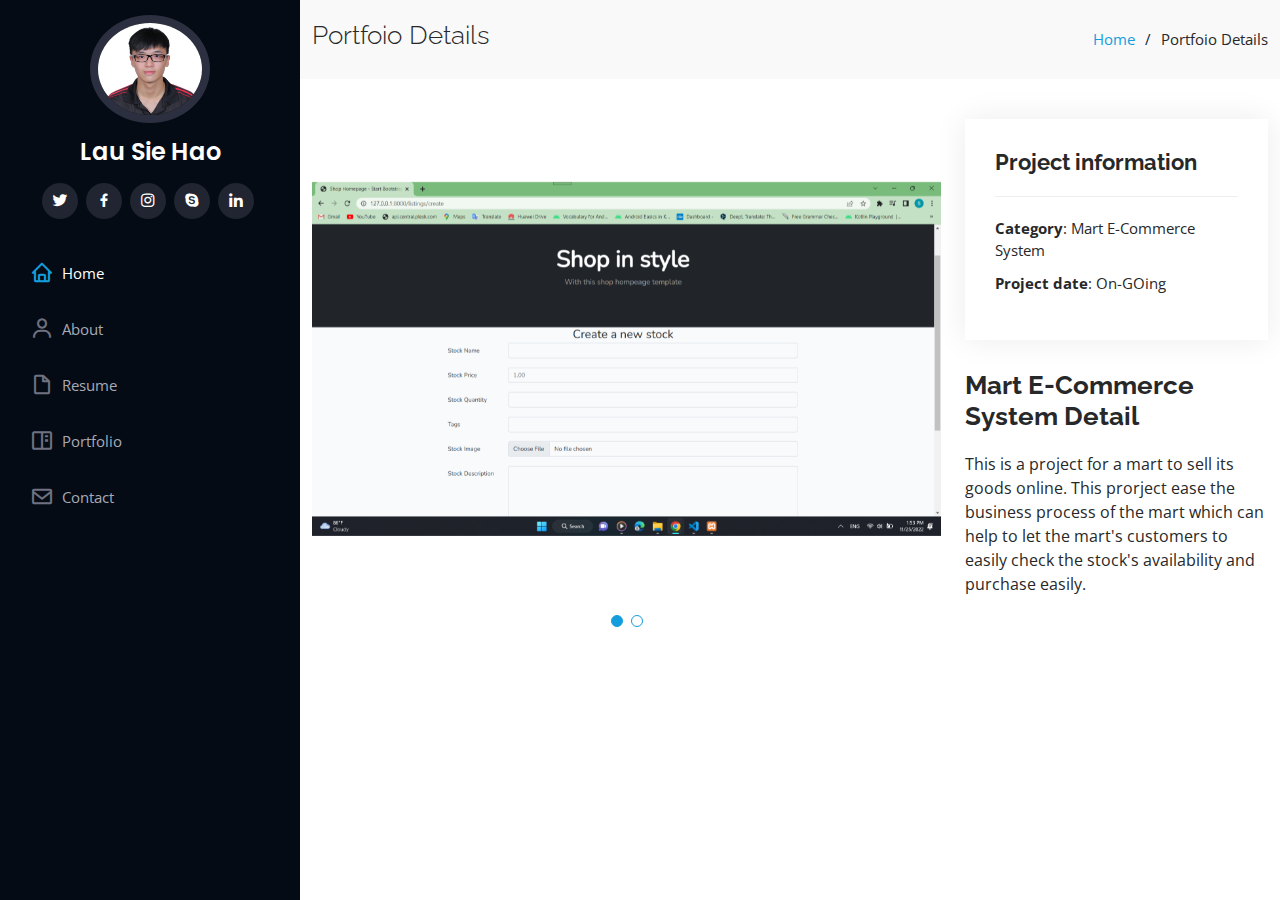
<file: portfolio-details3.html>
<!DOCTYPE html>
<html lang="en">

<head>
    <meta charset="utf-8">
    <meta content="width=device-width, initial-scale=1.0" name="viewport">

    <title>Portfolio Details - iPortfolio Bootstrap Template</title>
    <meta content="" name="description">
    <meta content="" name="keywords">

    <!-- Favicons -->
    <link href="assets/img/favicon.png" rel="icon">
    <link href="assets/img/apple-touch-icon.png" rel="apple-touch-icon">

    <!-- Google Fonts -->
    <link
        href="https://fonts.googleapis.com/css?family=Open+Sans:300,300i,400,400i,600,600i,700,700i|Raleway:300,300i,400,400i,500,500i,600,600i,700,700i|Poppins:300,300i,400,400i,500,500i,600,600i,700,700i"
        rel="stylesheet">

    <!-- Vendor CSS Files -->
    <link href="assets/vendor/aos/aos.css" rel="stylesheet">
    <link href="assets/vendor/bootstrap/css/bootstrap.min.css" rel="stylesheet">
    <link href="assets/vendor/bootstrap-icons/bootstrap-icons.css" rel="stylesheet">
    <link href="assets/vendor/boxicons/css/boxicons.min.css" rel="stylesheet">
    <link href="assets/vendor/glightbox/css/glightbox.min.css" rel="stylesheet">
    <link href="assets/vendor/swiper/swiper-bundle.min.css" rel="stylesheet">

    <!-- Template Main CSS File -->
    <link href="assets/css/style.css" rel="stylesheet">

    <!-- =======================================================
  * Template Name: iPortfolio - v3.9.1
  * Template URL: https://bootstrapmade.com/iportfolio-bootstrap-portfolio-websites-template/
  * Author: BootstrapMade.com
  * License: https://bootstrapmade.com/license/
  ======================================================== -->
</head>

<body>

    <!-- ======= Mobile nav toggle button ======= -->
    <i class="bi bi-list mobile-nav-toggle d-xl-none"></i>

    <!-- ======= Header ======= -->
    <header id="header">
        <div class="d-flex flex-column">

            <div class="profile">
                <img src="assets/img/profile_pic.JPG" alt="" class="img-fluid rounded-circle">
                <h1 class="text-light"><a href="index.html">Lau Sie Hao</a></h1>
                <div class="social-links mt-3 text-center">
                    <a href="#" class="twitter"><i class="bx bxl-twitter"></i></a>
                    <a href="#" class="facebook"><i class="bx bxl-facebook"></i></a>
                    <a href="#" class="instagram"><i class="bx bxl-instagram"></i></a>
                    <a href="#" class="google-plus"><i class="bx bxl-skype"></i></a>
                    <a href="#" class="linkedin"><i class="bx bxl-linkedin"></i></a>
                </div>
            </div>

            <nav id="navbar" class="nav-menu navbar">
                <ul>
                    <li><a href="#hero" class="nav-link scrollto active"><i class="bx bx-home"></i>
                            <span>Home</span></a></li>
                    <li><a href="#about" class="nav-link scrollto"><i class="bx bx-user"></i> <span>About</span></a>
                    </li>
                    <li><a href="#resume" class="nav-link scrollto"><i class="bx bx-file-blank"></i>
                            <span>Resume</span></a></li>
                    <li><a href="#portfolio" class="nav-link scrollto"><i class="bx bx-book-content"></i>
                            <span>Portfolio</span></a></li>
                    <!-- <li><a href="#services" class="nav-link scrollto"><i class="bx bx-server"></i>
                            <span>Services</span></a></li> -->
                    <li><a href="#contact" class="nav-link scrollto"><i class="bx bx-envelope"></i>
                            <span>Contact</span></a></li>
                </ul>
            </nav><!-- .nav-menu -->
        </div>
    </header><!-- End Header -->

    <main id="main">

        <!-- ======= Breadcrumbs ======= -->
        <section id="breadcrumbs" class="breadcrumbs">
            <div class="container">

                <div class="d-flex justify-content-between align-items-center">
                    <h2>Portfoio Details</h2>
                    <ol>
                        <li><a href="index.html">Home</a></li>
                        <li>Portfoio Details</li>
                    </ol>
                </div>

            </div>
        </section><!-- End Breadcrumbs -->

        <!-- ======= Portfolio Details Section ======= -->
        <section id="portfolio-details" class="portfolio-details">
            <div class="container">

                <div class="row gy-4">

                    <div class="col-lg-8">
                        <div class="portfolio-details-slider swiper">
                            <div class="swiper-wrapper align-items-center">

                                <div class="swiper-slide">
                                    <img src="assets/img/portfolio/2022-11-25 (5).png" alt="">
                                </div>

                                <div class="swiper-slide">
                                    <img src="assets/img/portfolio/add_item.jpg" alt="">
                                </div>

                            </div>
                            <div class="swiper-pagination"></div>
                        </div>
                    </div>

                    <div class="col-lg-4">
                        <div class="portfolio-info">
                            <h3>Project information</h3>
                            <ul>
                                <li><strong>Category</strong>: Mart E-Commerce System</li>
                                <!-- <li><strong>Client</strong>: ASU Company</li> -->
                                <li><strong>Project date</strong>: On-GOing</li>
                                <!-- <li><strong>Project URL</strong>: <a href="#">www.example.com</a></li> -->
                            </ul>
                        </div>
                        <div class="portfolio-description">
                            <h2>Mart E-Commerce System Detail</h2>
                            <p>
                                This is a project for a mart to sell its goods online. This prorject ease the business process of the mart 
                                which can help to let the mart's customers to easily check the stock's availability and purchase easily. 
                            </p>
                        </div>
                    </div>

                </div>

            </div>
        </section><!-- End Portfolio Details Section -->

    </main><!-- End #main -->

    <!-- ======= Footer ======= -->
    <footer id="footer">
        <div class="container">
            <div class="copyright">
                <!-- &copy; Copyright <strong><span>iPortfolio</span></strong> -->
            </div>
            <div class="credits">
                <!-- All the links in the footer should remain intact. -->
                <!-- You can delete the links only if you purchased the pro version. -->
                <!-- Licensing information: https://bootstrapmade.com/license/ -->
                <!-- Purchase the pro version with working PHP/AJAX contact form: https://bootstrapmade.com/iportfolio-bootstrap-portfolio-websites-template/ -->
                <!-- Designed by <a href="https://bootstrapmade.com/">BootstrapMade</a> -->
            </div>
        </div>
    </footer><!-- End  Footer -->

    <a href="#" class="back-to-top d-flex align-items-center justify-content-center"><i
            class="bi bi-arrow-up-short"></i></a>

    <!-- Vendor JS Files -->
    <script src="assets/vendor/purecounter/purecounter_vanilla.js"></script>
    <script src="assets/vendor/aos/aos.js"></script>
    <script src="assets/vendor/bootstrap/js/bootstrap.bundle.min.js"></script>
    <script src="assets/vendor/glightbox/js/glightbox.min.js"></script>
    <script src="assets/vendor/isotope-layout/isotope.pkgd.min.js"></script>
    <script src="assets/vendor/swiper/swiper-bundle.min.js"></script>
    <script src="assets/vendor/typed.js/typed.min.js"></script>
    <script src="assets/vendor/waypoints/noframework.waypoints.js"></script>
    <script src="assets/vendor/php-email-form/validate.js"></script>

    <!-- Template Main JS File -->
    <script src="assets/js/main.js"></script>

</body>

</html>
</file>
<file: assets/css/style.css>
/**
* Template Name: iPortfolio - v3.9.1
* Template URL: https://bootstrapmade.com/iportfolio-bootstrap-portfolio-websites-template/
* Author: BootstrapMade.com
* License: https://bootstrapmade.com/license/
*/

/*--------------------------------------------------------------
# General
--------------------------------------------------------------*/
body {
  font-family: "Open Sans", sans-serif;
  color: #272829;
}

a {
  color: #149ddd;
  text-decoration: none;
}

a:hover {
  color: #37b3ed;
  text-decoration: none;
}

h1,
h2,
h3,
h4,
h5,
h6 {
  font-family: "Raleway", sans-serif;
}

/*--------------------------------------------------------------
# Back to top button
--------------------------------------------------------------*/
.back-to-top {
  position: fixed;
  visibility: hidden;
  opacity: 0;
  right: 15px;
  bottom: 15px;
  z-index: 996;
  background: #149ddd;
  width: 40px;
  height: 40px;
  border-radius: 50px;
  transition: all 0.4s;
}

.back-to-top i {
  font-size: 28px;
  color: #fff;
  line-height: 0;
}

.back-to-top:hover {
  background: #2eafec;
  color: #fff;
}

.back-to-top.active {
  visibility: visible;
  opacity: 1;
}

/*--------------------------------------------------------------
# Header
--------------------------------------------------------------*/
#header {
  position: fixed;
  top: 0;
  left: 0;
  bottom: 0;
  width: 300px;
  transition: all ease-in-out 0.5s;
  z-index: 9997;
  transition: all 0.5s;
  padding: 0 15px;
  background: #040b14;
  overflow-y: auto;
}

#header .profile img {
  margin: 15px auto;
  display: block;
  width: 120px;
  border: 8px solid #2c2f3f;
}

#header .profile h1 {
  font-size: 24px;
  margin: 0;
  padding: 0;
  font-weight: 600;
  -moz-text-align-last: center;
  text-align-last: center;
  font-family: "Poppins", sans-serif;
}

#header .profile h1 a,
#header .profile h1 a:hover {
  color: #fff;
  text-decoration: none;
}

#header .profile .social-links a {
  font-size: 18px;
  display: inline-block;
  background: #212431;
  color: #fff;
  line-height: 1;
  padding: 8px 0;
  margin-right: 4px;
  border-radius: 50%;
  text-align: center;
  width: 36px;
  height: 36px;
  transition: 0.3s;
}

#header .profile .social-links a:hover {
  background: #149ddd;
  color: #fff;
  text-decoration: none;
}

#main {
  margin-left: 300px;
}

@media (max-width: 1199px) {
  #header {
    left: -300px;
  }

  #main {
    margin-left: 0;
  }
}

/*--------------------------------------------------------------
# Navigation Menu
--------------------------------------------------------------*/
/* Desktop Navigation */
.nav-menu {
  padding: 30px 0 0 0;
}

.nav-menu * {
  margin: 0;
  padding: 0;
  list-style: none;
}

.nav-menu>ul>li {
  position: relative;
  white-space: nowrap;
}

.nav-menu a,
.nav-menu a:focus {
  display: flex;
  align-items: center;
  color: #a8a9b4;
  padding: 12px 15px;
  margin-bottom: 8px;
  transition: 0.3s;
  font-size: 15px;
}

.nav-menu a i,
.nav-menu a:focus i {
  font-size: 24px;
  padding-right: 8px;
  color: #6f7180;
}

.nav-menu a:hover,
.nav-menu .active,
.nav-menu .active:focus,
.nav-menu li:hover>a {
  text-decoration: none;
  color: #fff;
}

.nav-menu a:hover i,
.nav-menu .active i,
.nav-menu .active:focus i,
.nav-menu li:hover>a i {
  color: #149ddd;
}

/* Mobile Navigation */
.mobile-nav-toggle {
  position: fixed;
  right: 15px;
  top: 15px;
  z-index: 9998;
  border: 0;
  font-size: 24px;
  transition: all 0.4s;
  outline: none !important;
  background-color: #149ddd;
  color: #fff;
  width: 40px;
  height: 40px;
  display: inline-flex;
  align-items: center;
  justify-content: center;
  line-height: 0;
  border-radius: 50px;
  cursor: pointer;
}

.mobile-nav-active {
  overflow: hidden;
}

.mobile-nav-active #header {
  left: 0;
}

/*--------------------------------------------------------------
# Hero Section
--------------------------------------------------------------*/
#hero {
  width: 100%;
  height: 100vh;
  background: url("../img/profile_background.jpg") top center;
  background-size: cover;
}

#hero:before {
  content: "";
  background: rgba(5, 13, 24, 0.3);
  position: absolute;
  bottom: 0;
  top: 0;
  left: 0;
  right: 0;
  z-index: 1;
}

#hero .hero-container {
  position: relative;
  z-index: 2;
  min-width: 300px;
}

#hero h1 {
  margin: 0 0 10px 0;
  font-size: 64px;
  font-weight: 700;
  line-height: 56px;
  color: #fff;
}

#hero p {
  color: #fff;
  margin-bottom: 50px;
  font-size: 26px;
  font-family: "Poppins", sans-serif;
}

#hero p span {
  color: #fff;
  padding-bottom: 4px;
  letter-spacing: 1px;
  border-bottom: 3px solid #149ddd;
}

@media (min-width: 1024px) {
  #hero {
    background-attachment: fixed;
  }
}

@media (max-width: 768px) {
  #hero h1 {
    font-size: 28px;
    line-height: 36px;
  }

  #hero h2 {
    font-size: 18px;
    line-height: 24px;
    margin-bottom: 30px;
  }
}

/*--------------------------------------------------------------
# Sections General
--------------------------------------------------------------*/
section {
  padding: 60px 0;
  overflow: hidden;
}

.section-bg {
  background: #f5f8fd;
}

.section-title {
  padding-bottom: 30px;
}

.section-title h2 {
  font-size: 32px;
  font-weight: bold;
  margin-bottom: 20px;
  padding-bottom: 20px;
  position: relative;
  color: #173b6c;
}

.section-title h2::after {
  content: "";
  position: absolute;
  display: block;
  width: 50px;
  height: 3px;
  background: #149ddd;
  bottom: 0;
  left: 0;
}

.section-title p {
  margin-bottom: 0;
}

/*--------------------------------------------------------------
# About
--------------------------------------------------------------*/
.about .content h3 {
  font-weight: 700;
  font-size: 26px;
  color: #173b6c;
}

.about .content ul {
  list-style: none;
  padding: 0;
}

.about .content ul li {
  margin-bottom: 20px;
  display: flex;
  align-items: center;
}

.about .content ul strong {
  margin-right: 10px;
}

.about .content ul i {
  font-size: 16px;
  margin-right: 5px;
  color: #149ddd;
  line-height: 0;
}

.about .content p:last-child {
  margin-bottom: 0;
}

/*--------------------------------------------------------------
# Facts
--------------------------------------------------------------*/
.facts {
  padding-bottom: 30px;
}

.facts .count-box {
  padding: 30px;
  width: 100%;
}

.facts .count-box i {
  display: block;
  font-size: 44px;
  color: #149ddd;
  float: left;
  line-height: 0;
}

.facts .count-box span {
  font-size: 48px;
  line-height: 40px;
  display: block;
  font-weight: 700;
  color: #050d18;
  margin-left: 60px;
}

.facts .count-box p {
  padding: 15px 0 0 0;
  margin: 0 0 0 60px;
  font-family: "Raleway", sans-serif;
  font-size: 14px;
  color: #122f57;
}

.facts .count-box a {
  font-weight: 600;
  display: block;
  margin-top: 20px;
  color: #122f57;
  font-size: 15px;
  font-family: "Poppins", sans-serif;
  transition: ease-in-out 0.3s;
}

.facts .count-box a:hover {
  color: #1f5297;
}

/*--------------------------------------------------------------
# Akills
--------------------------------------------------------------*/
.skills .progress {
  height: 60px;
  display: block;
  background: none;
  border-radius: 0;
}

.skills .progress .skill {
  padding: 0;
  margin: 0 0 6px 0;
  text-transform: uppercase;
  display: block;
  font-weight: 600;
  font-family: "Poppins", sans-serif;
  color: #050d18;
}

.skills .progress .skill .val {
  float: right;
  font-style: normal;
}

.skills .progress-bar-wrap {
  background: #dce8f8;
  height: 10px;
}

.skills .progress-bar {
  width: 1px;
  height: 10px;
  transition: 0.9s;
  background-color: #149ddd;
}

/*--------------------------------------------------------------
# Resume
--------------------------------------------------------------*/
.resume .resume-title {
  font-size: 26px;
  font-weight: 700;
  margin-top: 20px;
  margin-bottom: 20px;
  color: #050d18;
}

.resume .resume-item {
  padding: 0 0 20px 20px;
  margin-top: -2px;
  border-left: 2px solid #1f5297;
  position: relative;
}

.resume .resume-item h4 {
  line-height: 18px;
  font-size: 18px;
  font-weight: 600;
  text-transform: uppercase;
  font-family: "Poppins", sans-serif;
  color: #050d18;
  margin-bottom: 10px;
}

.resume .resume-item h5 {
  font-size: 16px;
  background: #e4edf9;
  padding: 5px 15px;
  display: inline-block;
  font-weight: 600;
  margin-bottom: 10px;
}

.resume .resume-item ul {
  padding-left: 20px;
}

.resume .resume-item ul li {
  padding-bottom: 10px;
}

.resume .resume-item:last-child {
  padding-bottom: 0;
}

.resume .resume-item::before {
  content: "";
  position: absolute;
  width: 16px;
  height: 16px;
  border-radius: 50px;
  left: -9px;
  top: 0;
  background: #fff;
  border: 2px solid #1f5297;
}

/*--------------------------------------------------------------
# Portfolio
--------------------------------------------------------------*/
.portfolio .portfolio-item {
  margin-bottom: 30px;
}

.portfolio #portfolio-flters {
  padding: 0;
  margin: 0 auto 35px auto;
  list-style: none;
  text-align: center;
  background: #fff;
  border-radius: 50px;
  padding: 2px 15px;
}

.portfolio #portfolio-flters li {
  cursor: pointer;
  display: inline-block;
  padding: 10px 15px 8px 15px;
  font-size: 14px;
  font-weight: 600;
  line-height: 1;
  text-transform: uppercase;
  color: #272829;
  margin-bottom: 5px;
  transition: all 0.3s ease-in-out;
}

.portfolio #portfolio-flters li:hover,
.portfolio #portfolio-flters li.filter-active {
  color: #149ddd;
}

.portfolio #portfolio-flters li:last-child {
  margin-right: 0;
}

.portfolio .portfolio-wrap {
  transition: 0.3s;
  position: relative;
  overflow: hidden;
  z-index: 1;
}

.portfolio .portfolio-wrap::before {
  content: "";
  background: rgba(255, 255, 255, 0.5);
  position: absolute;
  left: 0;
  right: 0;
  top: 0;
  bottom: 0;
  transition: all ease-in-out 0.3s;
  z-index: 2;
  opacity: 0;
}

.portfolio .portfolio-wrap .portfolio-links {
  opacity: 1;
  left: 0;
  right: 0;
  bottom: -60px;
  z-index: 3;
  position: absolute;
  transition: all ease-in-out 0.3s;
  display: flex;
  justify-content: center;
}

.portfolio .portfolio-wrap .portfolio-links a {
  color: #fff;
  font-size: 28px;
  text-align: center;
  background: rgba(20, 157, 221, 0.75);
  transition: 0.3s;
  width: 50%;
}

.portfolio .portfolio-wrap .portfolio-links a:hover {
  background: rgba(20, 157, 221, 0.95);
}

.portfolio .portfolio-wrap .portfolio-links a+a {
  border-left: 1px solid #37b3ed;
}

.portfolio .portfolio-wrap:hover::before {
  top: 0;
  left: 0;
  right: 0;
  bottom: 0;
  opacity: 1;
}

.portfolio .portfolio-wrap:hover .portfolio-links {
  opacity: 1;
  bottom: 0;
}

/*--------------------------------------------------------------
# Portfolio Details
--------------------------------------------------------------*/
.portfolio-details {
  padding-top: 40px;
}

.portfolio-details .portfolio-details-slider img {
  width: 100%;
}

.portfolio-details .portfolio-details-slider .swiper-pagination {
  margin-top: 20px;
  position: relative;
}

.portfolio-details .portfolio-details-slider .swiper-pagination .swiper-pagination-bullet {
  width: 12px;
  height: 12px;
  background-color: #fff;
  opacity: 1;
  border: 1px solid #149ddd;
}

.portfolio-details .portfolio-details-slider .swiper-pagination .swiper-pagination-bullet-active {
  background-color: #149ddd;
}

.portfolio-details .portfolio-info {
  padding: 30px;
  box-shadow: 0px 0 30px rgba(5, 13, 24, 0.08);
}

.portfolio-details .portfolio-info h3 {
  font-size: 22px;
  font-weight: 700;
  margin-bottom: 20px;
  padding-bottom: 20px;
  border-bottom: 1px solid #eee;
}

.portfolio-details .portfolio-info ul {
  list-style: none;
  padding: 0;
  font-size: 15px;
}

.portfolio-details .portfolio-info ul li+li {
  margin-top: 10px;
}

.portfolio-details .portfolio-description {
  padding-top: 30px;
}

.portfolio-details .portfolio-description h2 {
  font-size: 26px;
  font-weight: 700;
  margin-bottom: 20px;
}

.portfolio-details .portfolio-description p {
  padding: 0;
}

/*--------------------------------------------------------------
# Services
--------------------------------------------------------------*/
.services .icon-box {
  margin-bottom: 20px;
}

.services .icon {
  float: left;
  display: flex;
  align-items: center;
  justify-content: center;
  width: 54px;
  height: 54px;
  background: #149ddd;
  border-radius: 50%;
  transition: 0.5s;
  border: 1px solid #149ddd;
}

.services .icon i {
  color: #fff;
  font-size: 24px;
  line-height: 0;
}

.services .icon-box:hover .icon {
  background: #fff;
}

.services .icon-box:hover .icon i {
  color: #149ddd;
}

.services .title {
  margin-left: 80px;
  font-weight: 700;
  margin-bottom: 15px;
  font-size: 18px;
}

.services .title a {
  color: #343a40;
}

.services .title a:hover {
  color: #149ddd;
}

.services .description {
  margin-left: 80px;
  line-height: 24px;
  font-size: 14px;
}

/*--------------------------------------------------------------
# Testimonials
--------------------------------------------------------------*/
.testimonials .testimonials-carousel,
.testimonials .testimonials-slider {
  overflow: hidden;
}

.testimonials .testimonial-item {
  box-sizing: content-box;
  text-align: center;
  min-height: 320px;
}

.testimonials .testimonial-item .testimonial-img {
  width: 90px;
  border-radius: 50%;
  margin: 0 auto;
}

.testimonials .testimonial-item h3 {
  font-size: 18px;
  font-weight: bold;
  margin: 10px 0 5px 0;
  color: #111;
}

.testimonials .testimonial-item h4 {
  font-size: 14px;
  color: #999;
  margin: 0;
}

.testimonials .testimonial-item .quote-icon-left,
.testimonials .testimonial-item .quote-icon-right {
  color: #c3e8fa;
  font-size: 26px;
}

.testimonials .testimonial-item .quote-icon-left {
  display: inline-block;
  left: -5px;
  position: relative;
}

.testimonials .testimonial-item .quote-icon-right {
  display: inline-block;
  right: -5px;
  position: relative;
  top: 10px;
}

.testimonials .testimonial-item p {
  font-style: italic;
  margin: 0 15px 15px 15px;
  padding: 20px;
  background: #fff;
  position: relative;
  margin-bottom: 35px;
  border-radius: 6px;
  box-shadow: 0px 2px 15px rgba(0, 0, 0, 0.1);
}

.testimonials .testimonial-item p::after {
  content: "";
  width: 0;
  height: 0;
  border-top: 20px solid #fff;
  border-right: 20px solid transparent;
  border-left: 20px solid transparent;
  position: absolute;
  bottom: -20px;
  left: calc(50% - 20px);
}

.testimonials .swiper-pagination {
  margin-top: 20px;
  position: relative;
}

.testimonials .swiper-pagination .swiper-pagination-bullet {
  width: 12px;
  height: 12px;
  background-color: #fff;
  opacity: 1;
  border: 1px solid #149ddd;
}

.testimonials .swiper-pagination .swiper-pagination-bullet-active {
  background-color: #149ddd;
}

/*--------------------------------------------------------------
# Contact
--------------------------------------------------------------*/
.contact {
  padding-bottom: 130px;
}

.contact .info {
  padding: 30px;
  background: #fff;
  width: 100%;
  box-shadow: 0 0 24px 0 rgba(0, 0, 0, 0.12);
}

.contact .info i {
  font-size: 20px;
  color: #149ddd;
  float: left;
  width: 44px;
  height: 44px;
  background: #dff3fc;
  display: flex;
  justify-content: center;
  align-items: center;
  border-radius: 50px;
  transition: all 0.3s ease-in-out;
}

.contact .info h4 {
  padding: 0 0 0 60px;
  font-size: 22px;
  font-weight: 600;
  margin-bottom: 5px;
  color: #050d18;
}

.contact .info p {
  padding: 0 0 10px 60px;
  margin-bottom: 20px;
  font-size: 14px;
  color: #173b6c;
}

.contact .info .email p {
  padding-top: 5px;
}

.contact .info .social-links {
  padding-left: 60px;
}

.contact .info .social-links a {
  font-size: 18px;
  display: inline-block;
  background: #333;
  color: #fff;
  line-height: 1;
  padding: 8px 0;
  border-radius: 50%;
  text-align: center;
  width: 36px;
  height: 36px;
  transition: 0.3s;
  margin-right: 10px;
}

.contact .info .social-links a:hover {
  background: #149ddd;
  color: #fff;
}

.contact .info .email:hover i,
.contact .info .address:hover i,
.contact .info .phone:hover i {
  background: #149ddd;
  color: #fff;
}

.contact .php-email-form {
  width: 100%;
  padding: 30px;
  background: #fff;
  box-shadow: 0 0 24px 0 rgba(0, 0, 0, 0.12);
}

.contact .php-email-form .form-group {
  padding-bottom: 8px;
}

.contact .php-email-form .validate {
  display: none;
  color: red;
  margin: 0 0 15px 0;
  font-weight: 400;
  font-size: 13px;
}

.contact .php-email-form .error-message {
  display: none;
  color: #fff;
  background: #ed3c0d;
  text-align: left;
  padding: 15px;
  font-weight: 600;
}

.contact .php-email-form .error-message br+br {
  margin-top: 25px;
}

.contact .php-email-form .sent-message {
  display: none;
  color: #fff;
  background: #18d26e;
  text-align: center;
  padding: 15px;
  font-weight: 600;
}

.contact .php-email-form .loading {
  display: none;
  background: #fff;
  text-align: center;
  padding: 15px;
}

.contact .php-email-form .loading:before {
  content: "";
  display: inline-block;
  border-radius: 50%;
  width: 24px;
  height: 24px;
  margin: 0 10px -6px 0;
  border: 3px solid #18d26e;
  border-top-color: #eee;
  -webkit-animation: animate-loading 1s linear infinite;
  animation: animate-loading 1s linear infinite;
}

.contact .php-email-form .form-group {
  margin-bottom: 15px;
}

.contact .php-email-form label {
  padding-bottom: 8px;
}

.contact .php-email-form input,
.contact .php-email-form textarea {
  border-radius: 0;
  box-shadow: none;
  font-size: 14px;
}

.contact .php-email-form input {
  height: 44px;
}

.contact .php-email-form textarea {
  padding: 10px 15px;
}

.contact .php-email-form button[type=submit] {
  background: #149ddd;
  border: 0;
  padding: 10px 24px;
  color: #fff;
  transition: 0.4s;
  border-radius: 4px;
}

.contact .php-email-form button[type=submit]:hover {
  background: #37b3ed;
}

@-webkit-keyframes animate-loading {
  0% {
    transform: rotate(0deg);
  }

  100% {
    transform: rotate(360deg);
  }
}

@keyframes animate-loading {
  0% {
    transform: rotate(0deg);
  }

  100% {
    transform: rotate(360deg);
  }
}

/*--------------------------------------------------------------
# Breadcrumbs
--------------------------------------------------------------*/
.breadcrumbs {
  padding: 20px 0;
  background: #f9f9f9;
}

.breadcrumbs h2 {
  font-size: 26px;
  font-weight: 300;
}

.breadcrumbs ol {
  display: flex;
  flex-wrap: wrap;
  list-style: none;
  padding: 0;
  margin: 0;
  font-size: 15px;
}

.breadcrumbs ol li+li {
  padding-left: 10px;
}

.breadcrumbs ol li+li::before {
  display: inline-block;
  padding-right: 10px;
  color: #0e2442;
  content: "/";
}

@media (max-width: 768px) {
  .breadcrumbs .d-flex {
    display: block !important;
  }

  .breadcrumbs ol {
    display: block;
  }

  .breadcrumbs ol li {
    display: inline-block;
  }
}

/*--------------------------------------------------------------
# Footer
--------------------------------------------------------------*/
#footer {
  padding: 15px;
  color: #f4f6fd;
  font-size: 14px;
  position: fixed;
  left: 0;
  bottom: 0;
  width: 300px;
  z-index: 9999;
  background: #040b14;
}

#footer .copyright {
  text-align: center;
}

#footer .credits {
  padding-top: 5px;
  text-align: center;
  font-size: 13px;
  color: #eaebf0;
}

@media (max-width: 1199px) {
  #footer {
    position: static;
    width: auto;
    padding-right: 20px 15px;
  }
}
</file>
